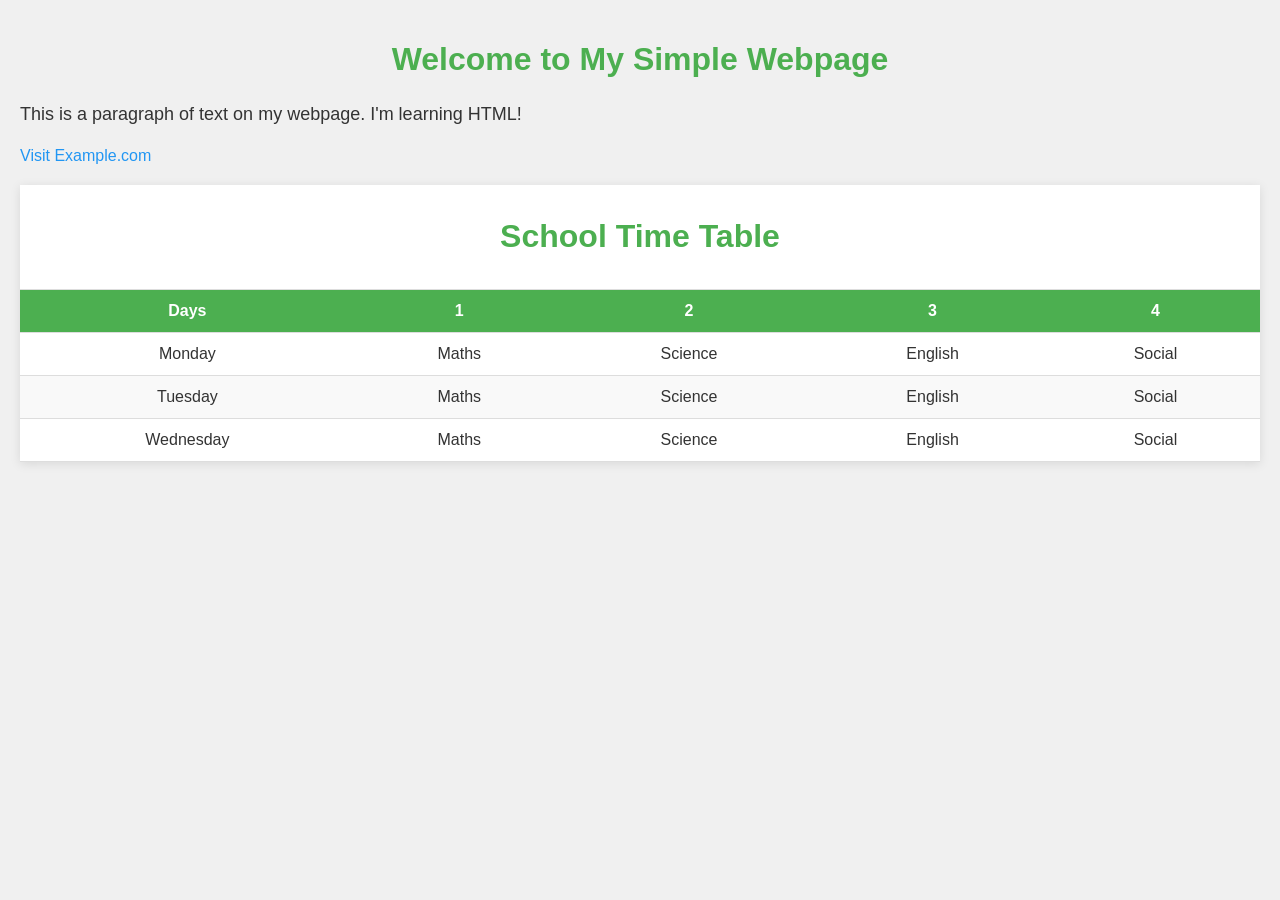
<file: index.html>
<!DOCTYPE html>
<html lang="en">
<head>
    <meta charset="UTF-8">
    <meta name="viewport" content="width=device-width, initial-scale=1.0">
    <title>My Simple Webpage</title>
      <link rel="stylesheet" href="main.css">
      
</head>
<body>
    <h1>Welcome to My Simple Webpage</h1>
    <p>This is a paragraph of text on my webpage. I'm learning HTML!</p>
    <a href="https://www.example.com">Visit Example.com</a>
    <table>
    <tr>
        <td colspan="7"><h1>School Time Table</h1> </td>
    </tr>
    <tr>
        <th>Days</th>
        <th>1</th>
        <th>2</th>
        <th>3</th>
        <th>4</th>
    </tr>
    <tr>
        <td>Monday</td>
        <td>Maths</td>
        <td>Science</td>
        <td>English</td>
        <td>Social</td>
    </tr>
    <tr>
        <td>Tuesday</td>
        <td>Maths</td>
        <td>Science</td>
        <td>English</td>
        <td>Social</td>
    </tr>
    <tr>
        <td>Wednesday</td>
        <td>Maths</td>
        <td>Science</td>
        <td>English</td>
        <td>Social</td>
    </tr>
    </table>
    <script src="main.js"></script>
</body>
</html>
</file>
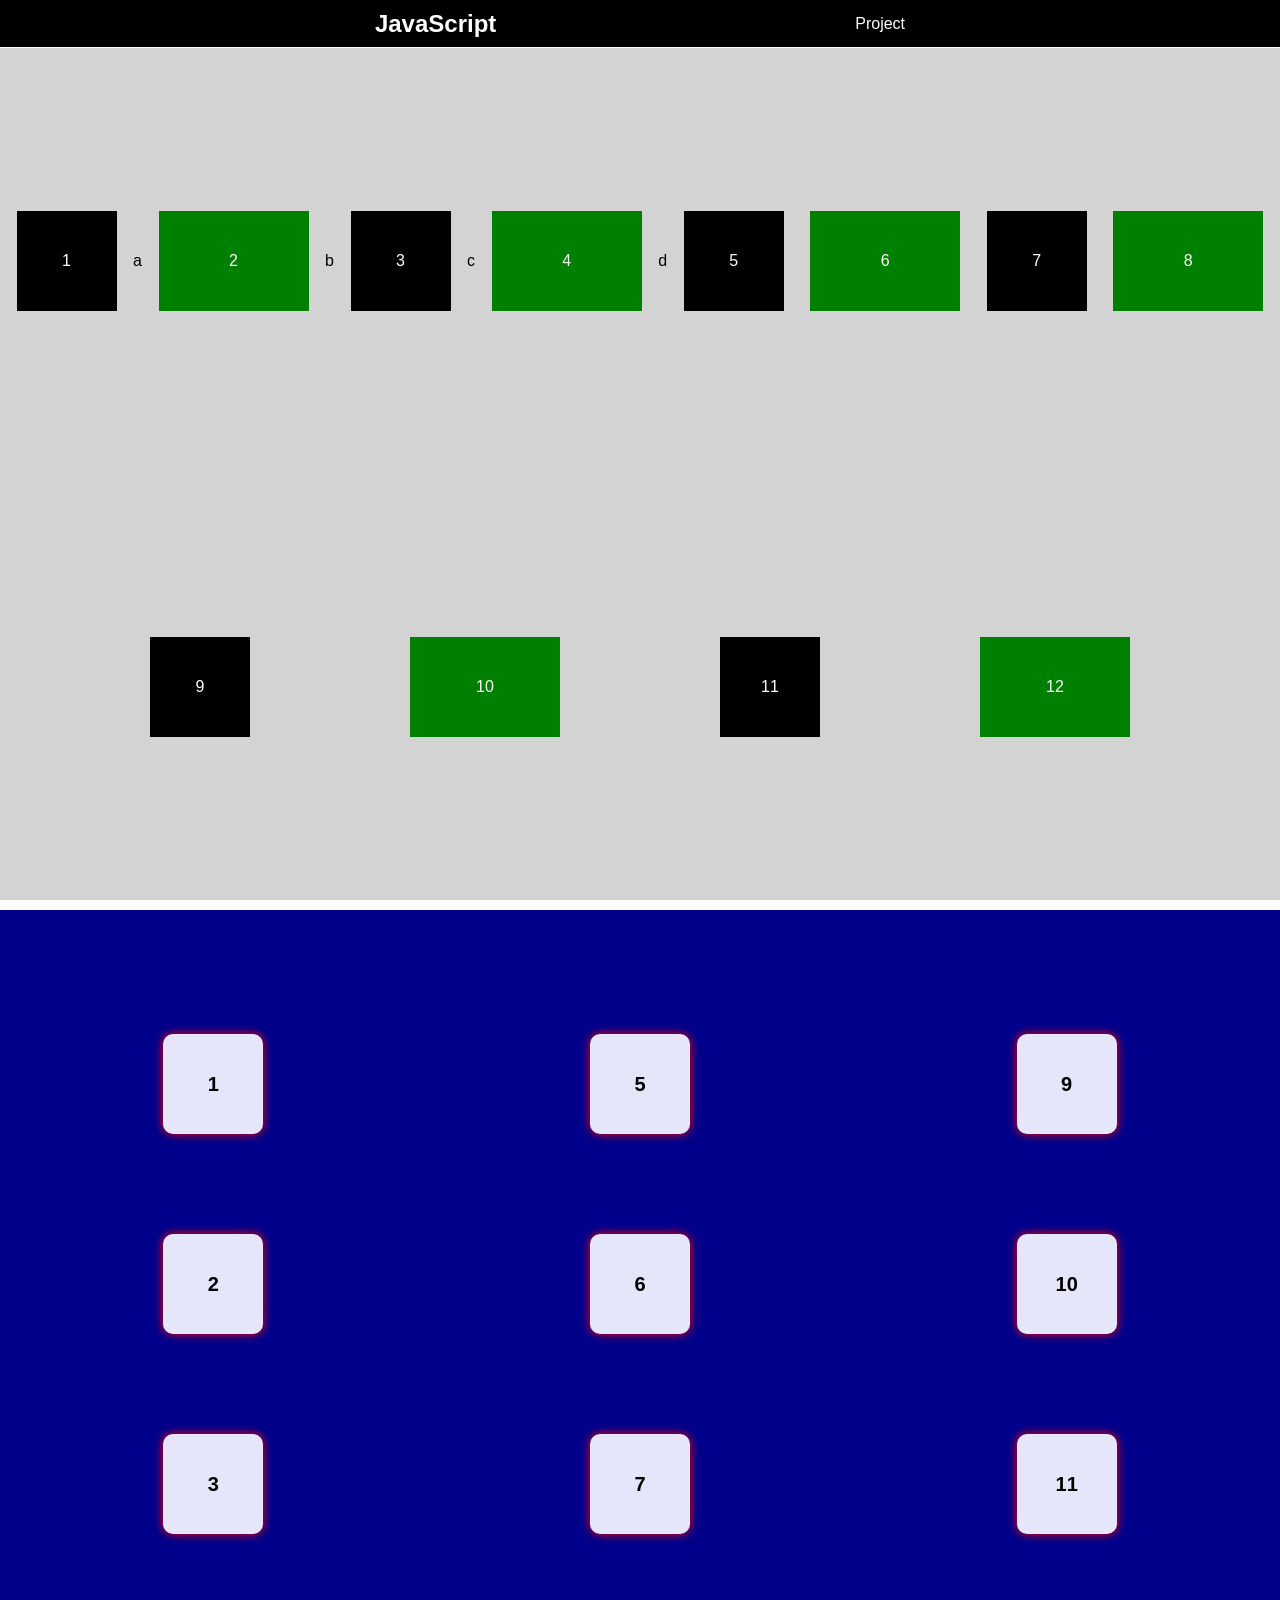
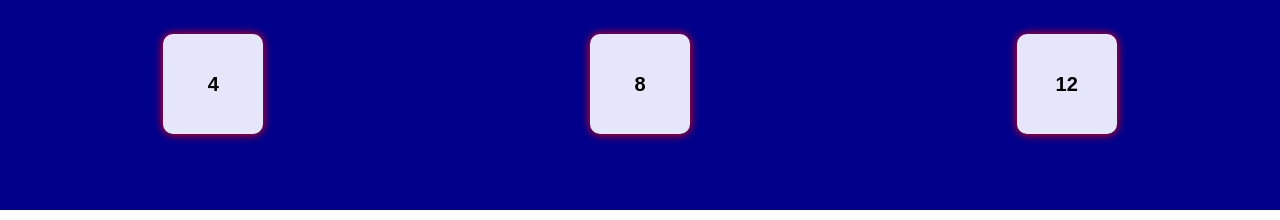
<file: DOM.html>
<!DOCTYPE html>
<html lang="en">
  <head>
    <meta charset="UTF-8" />
    <meta name="viewport" content="width=device-width, initial-scale=1.0" />
    <title>My Page</title>
    <link rel="stylesheet" href="DOM.css">
    <script defer src="DOM.js"></script>
    <!--<script defer src="Events.js"></script>-->
    <!--        -->
  </head>
  <body>
    <nav>
      <h1>My Page</h1>
    </nav>
    <main>
      <section id="view1" class="view view1">
        <div>1</div>a
        <div>2</div>b
        <div>3</div>c
        <div>4</div>d
        <div>5</div>
        <div>6</div>
        <div>7</div>
        <div>8</div>
        <div>9</div>
        <div>10</div>
        <div>11</div>
        <div>12</div>
      </section>
      <section id="view2" class="view view2">
        <h2>My 2nd View</h2>
      </section>
    </main>
  </body>
</html>
</file>
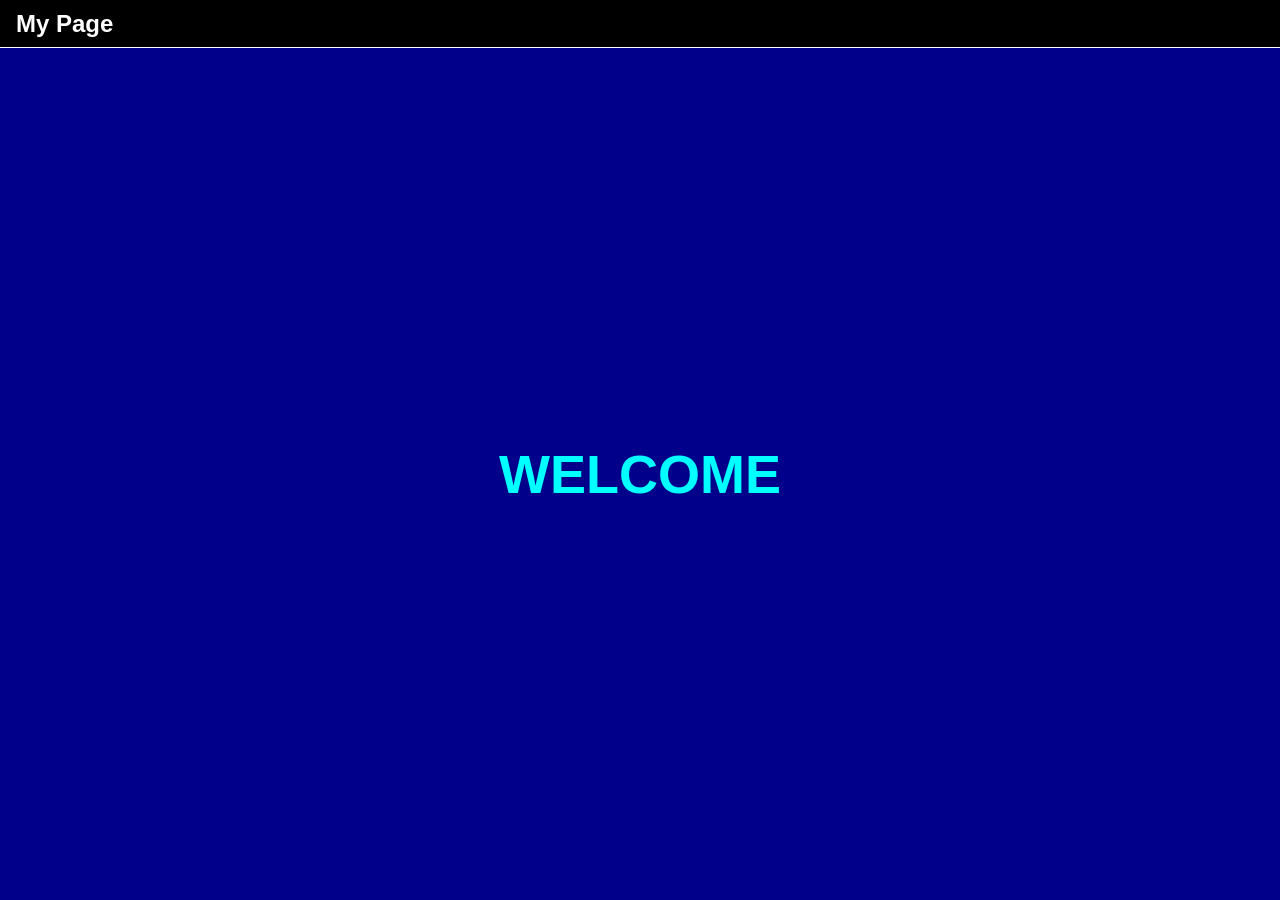
<file: event.html>
<!DOCTYPE html>
<html lang="en">
  <head>
    <meta charset="UTF-8" />
    <meta name="viewport" content="width=device-width, initial-scale=1.0" />
    <title>My Page</title>
    <link rel="stylesheet" href="event.css">
    <script defer src="Events.js"></script>

  </head>
  <body>
    <nav>
      <h1>My Page</h1>
    </nav>
    <main>
      <section id="view2" class="view2 darkblue">
        <div class="black">
            <h2>WELCOME</h2>
        </div>
      </section>
    </main>
  </body>
</html>
</file>
<file: main.css>
/* styles.css */

body {
    font-family: Arial, sans-serif; /* Sets the font for the body */
    background-color: #f0f0f0; /* Light gray background */
    color: #333; /* Dark gray text color */
    margin: 0; /* Removes default margin */
    padding: 20px; /* Adds padding around the content */
}

h1 {
    color: #4CAF50; /* Green color for the heading */
    text-align: center; /* Centers the heading */
}

p {
    font-size: 18px; /* Sets the font size for the paragraph */
    line-height: 1.6; /* Increases line height for better readability */
}

a {
    color: #2196F3; /* Blue color for the link */
    text-decoration: none; /* Removes underline from the link */
}

a:hover {
    text-decoration: underline; /* Underline the link on hover */
}
table {
    width: 100%;
    border-collapse: collapse;
    margin: 20px 0;
    box-shadow: 0 2px 10px rgba(0, 0, 0, 0.1);
}

th, td {
    padding: 12px;
    text-align: center;
    border-bottom: 1px solid #ddd;
}

th {
    background-color: #4CAF50;
    color: white;
}

tr:hover {
    background-color: #f1f1f1;
}

tr:nth-child(even) {
    background-color: #f9f9f9;
}

tr:nth-child(odd) {
    background-color: #ffffff;
}
</file>
<file: DOM.css>
* {
    margin: 0;
    padding: 0;
    box-sizing: border-box;
}

html {
    font-family: Arial, Helvetica, sans-serif;
    font-size: 16px;
}

body {
    min-height: 10vh;
}

main {
    display: flex;
    flex-direction: column;
    justify-content: center;
    align-items: center;
}

nav {
    display: flex;
    justify-content: space-between;
    align-items: center;
    padding: 1rem;
    width: 100vw;
    height: 48px;
    position: fixed;
    top: 0;
    border-bottom: 1px solid #fff;
    z-index: 2;
    background-color: #000;
    color: #fff;
}

section {
    display: flex;
    flex-direction: column;
    justify-content: center;
    align-items: center;
    width: 100vw;
    height: 100vh;
    z-index: 1;
    padding-top: 48px;
}

.view1 {
    display: flex;
    flex-direction: row;
    flex-wrap: wrap;
    justify-content: space-evenly;
    background-color: lightgray;
    color: #000;
}

.view1>div {
    display: flex;
    flex-direction: column;
    justify-content: center;
    align-items: center;
    width: 100px;
    height: 100px;
    background-color: #000;
    color: #fff;
    margin: 10px;
}

.view2 {
    display: flex;
    flex-direction: column;
    justify-content: center;
    align-items: center;
    display: none;
    background-color: darkblue;
    color: #fff;
}
</file>
<file: event.css>
* {
    margin: 0;
    padding: 0;
    box-sizing: border-box;
}

html {
    font-family: Arial, Helvetica, sans-serif;
    font-size: 16px;
}

body {
    min-height: 10vh;
}


nav {
    display: flex;
    justify-content: space-between;
    align-items: center;
    padding: 1rem;
    width: 100vw;
    height: 48px;
    position: fixed;
    top: 0;
    border-bottom: 1px solid #fff;
    z-index: 2;
    background-color: #000;
    color: #fff;
}

section {
    display: flex;
    flex-direction: column;
    justify-content: center;
    align-items: center;
    background-color: darkblue;
    flex-direction: column;
    width: 100vw;
    height: 100vh;
    padding-top: 48px;
}

h2{
    color: aqua;
    padding: 12px;
    font-size: 54px;
    font-weight: bold;
    font-variation-settings: "wght" 900;
}
</file>
